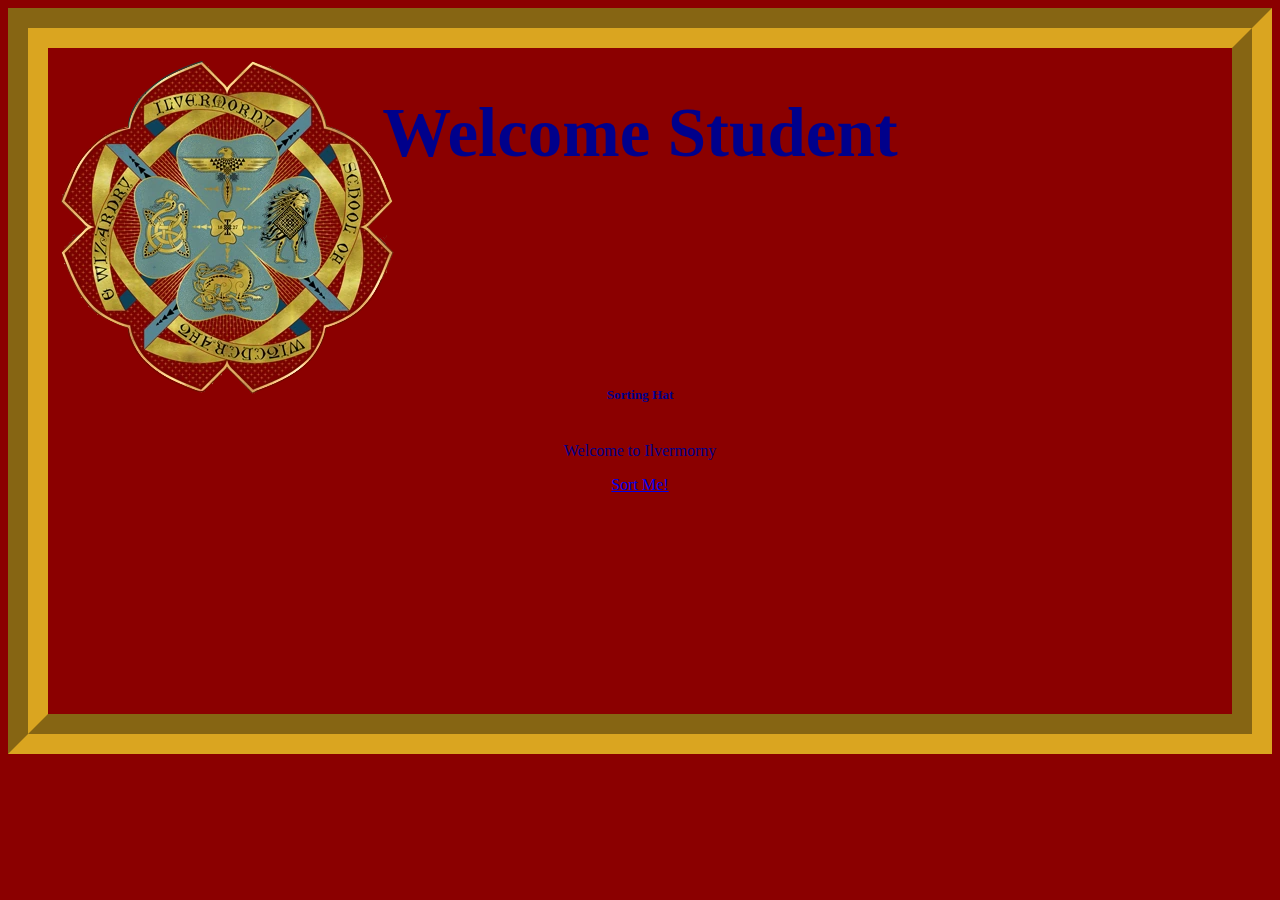
<file: index.html>
<!DOCTYPE html>
<html lang="en">
<head>
    <meta charset="UTF-8">
    <meta http-equiv="X-UA-Compatible" content="IE=edge">
    <meta name="viewport" content="width=device-width, initial-scale=1.0">
    <style>
        @keyframes slide-in {
          from {
            transform: translateY(-100%);
          }
          to {
            transform: translateY(0%);
          }
        }
        #openingCard {
          animation: slide-in 5000ms;
        }
      </style>
    <title>Sorting Hat</title>
    <link href="https://cdn.jsdelivr.net/npm/bootstrap@5.1.3/dist/css/bootstrap.min.css" rel="stylesheet" integrity="sha384-1BmE4kWBq78iYhFldvKuhfTAU6auU8tT94WrHftjDbrCEXSU1oBoqyl2QvZ6jIW3" crossorigin="anonymous">
    <link rel="stylesheet" href="main.css">
</head>
<body>
    <!-- <a href="html/sorting.html">Sorting Hat</a> -->
    <!-- <div id="studentList"></div> -->
    <div id="openingCard"></div>
    





    <script src="main.js"></script>
    <script src="https://cdn.jsdelivr.net/npm/bootstrap@5.1.3/dist/js/bootstrap.bundle.min.js" integrity="sha384-ka7Sk0Gln4gmtz2MlQnikT1wXgYsOg+OMhuP+IlRH9sENBO0LRn5q+8nbTov4+1p" crossorigin="anonymous"></script>
</body>
</html>
</file>
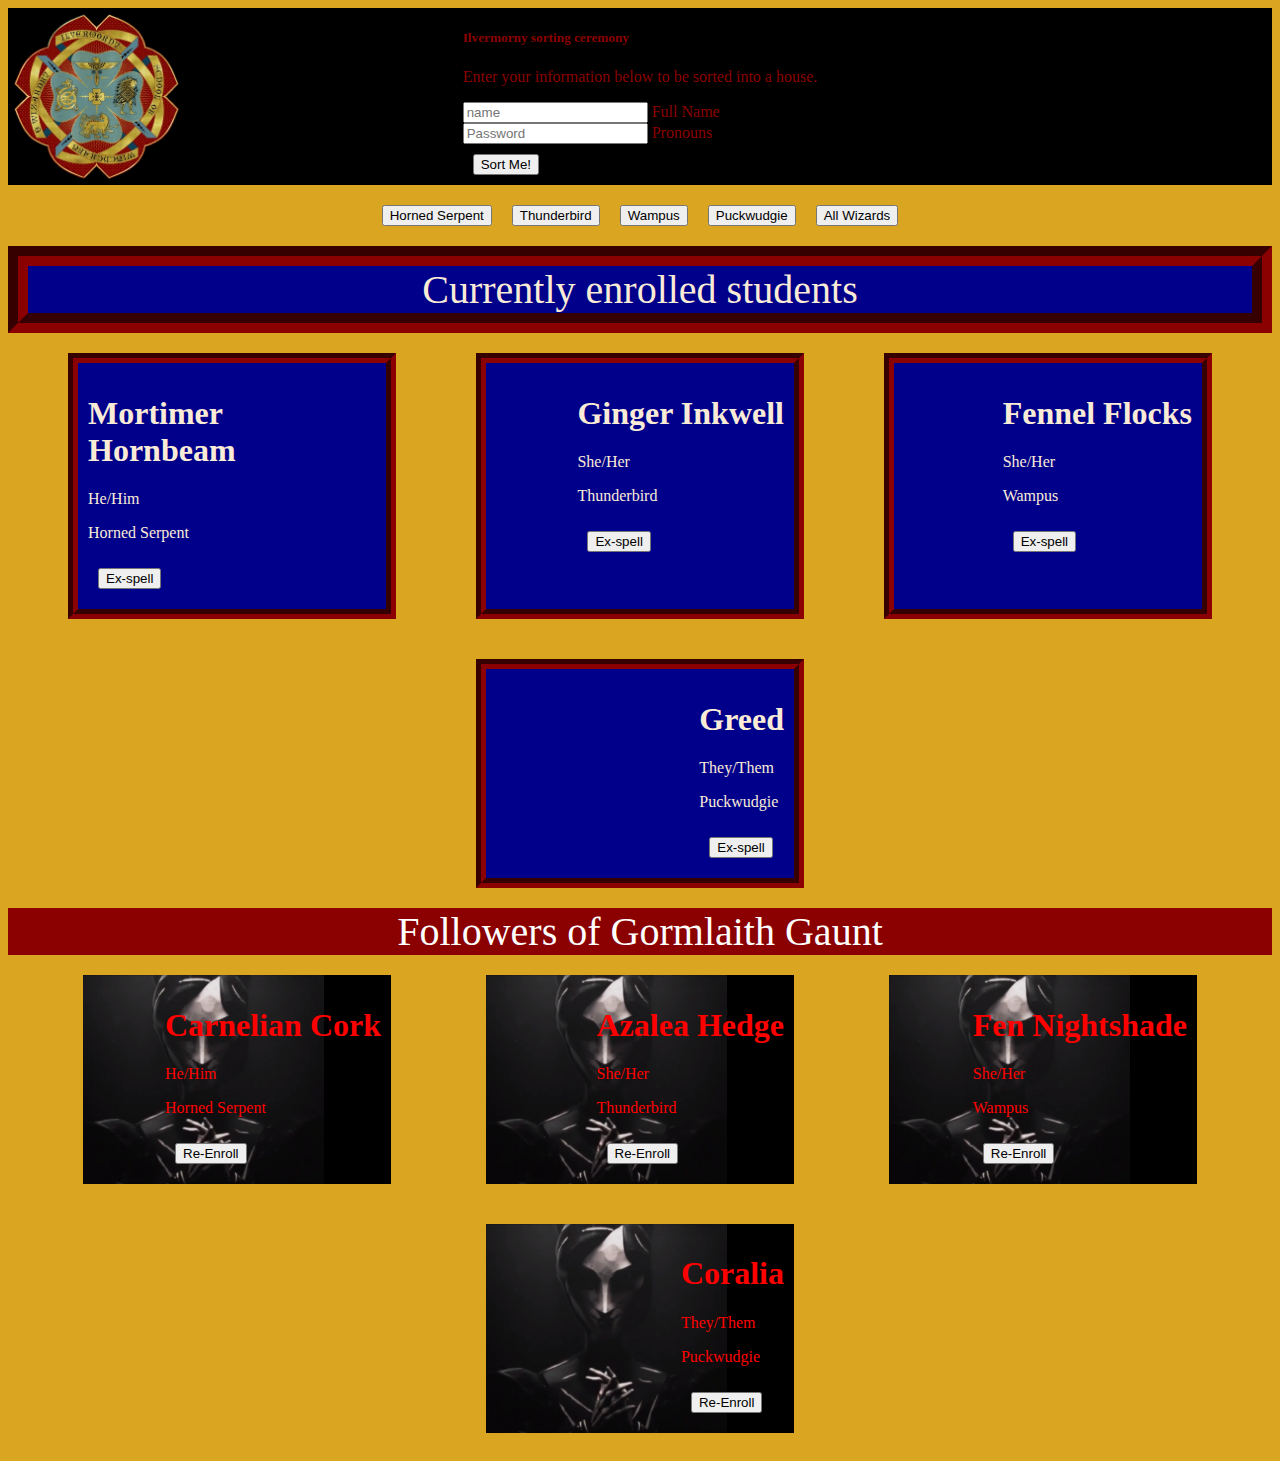
<file: sort.html>
<!DOCTYPE html>
<html lang="en">
<head>
    <meta charset="UTF-8">
    <meta http-equiv="X-UA-Compatible" content="IE=edge">
    <meta name="viewport" content="width=device-width, initial-scale=1.0">
    <title>The Sorting Hat</title>
    <link href="https://cdn.jsdelivr.net/npm/bootstrap@5.1.3/dist/css/bootstrap.min.css" rel="stylesheet" integrity="sha384-1BmE4kWBq78iYhFldvKuhfTAU6auU8tT94WrHftjDbrCEXSU1oBoqyl2QvZ6jIW3" crossorigin="anonymous">
    <link rel="stylesheet" href="secondary.css">
</head>
<body>
    
    <div id="sortingBtn"></div>

    <div id="filterBtn"></div>

    <div id="studentTitle"></div>

    <div id="studentList"></div>

    <div id="evilTitle"></div>

    <div id="followersGormlaith"></div>

 
    <script src="secondary.js"></script>
    <script src="https://cdn.jsdelivr.net/npm/bootstrap@5.1.3/dist/js/bootstrap.bundle.min.js" integrity="sha384-ka7Sk0Gln4gmtz2MlQnikT1wXgYsOg+OMhuP+IlRH9sENBO0LRn5q+8nbTov4+1p" crossorigin="anonymous"></script>
</body>
</html>
</file>
<file: main.css>
body {
    background-color: darkred;
}
.card1 {
    background-color: darkred;
    background-image: url(Ilvermorny_Crest_4.webp);
    background-repeat: no-repeat;
    border: groove goldenrod 40px ;
    color: darkblue;
    height: 666px;
    font-family: fantasy;
}
.card-body1 {
    display: flex;
    justify-content: center;
    flex-flow: column wrap;
    align-items: center;
    height: 420px;
}
h1 {
    display: flex;
    justify-content: center;
    font-size: 69px;
}
.card {
    background-color: aqua;
    padding: 10px;
    border: dashed black 10px;
    display: flex;
    flex-flow: row wrap ;
}
/* #grad1 {
    height: 200px;
    background-color: white;
    background-image: linear-gradient(darkblue, darkred);
} */
</file>
<file: secondary.css>
body {
    background-color: goldenrod
}
.card {
    background-color: darkblue;
    color: antiquewhite;
    padding: 10px;
    border: groove darkred 10px;
    display: flex;
    flex-flow: row-reverse wrap;
    margin: 20px;
}
#studentList {
    display: flex;
    flex-flow: row wrap;
    justify-content: space-evenly;
}
#sortingBtn {
    background-color: black;
    background-image: url(Ilvermorny_Crest_4.webp);
    background-repeat: no-repeat;
    background-size: contain;
    color: darkred;
    display: flex;
    justify-content: center;
    align-items: center;

}
.card3 {
    background-color: black;
    background-image: url(GormlaithGaunt.webp);
    background-size: contain;
    background-repeat: no-repeat;
    color: red;
    padding: 10px;
    display: flex;
    flex-flow: row-reverse wrap;
    margin: 20px;
}
#followersGormlaith {
    display: flex;
    flex-flow: row wrap;
    justify-content: space-evenly;
}
#filterBtn{
    display: flex;
    flex-direction: row;
    justify-content: center;
    margin: 10px;
}
.btn{
    margin: 10px;
}
#studentTitle {
    display: flex;
    justify-content: center;
    font-size: 40px;
    background-color: darkblue;
    color: antiquewhite;
    border: groove darkred 20px;
}
#evilTitle {
    display: flex;
    justify-content: center;
    font-size: 40px;
    background-color: darkred;
    color: white;
}
</file>
